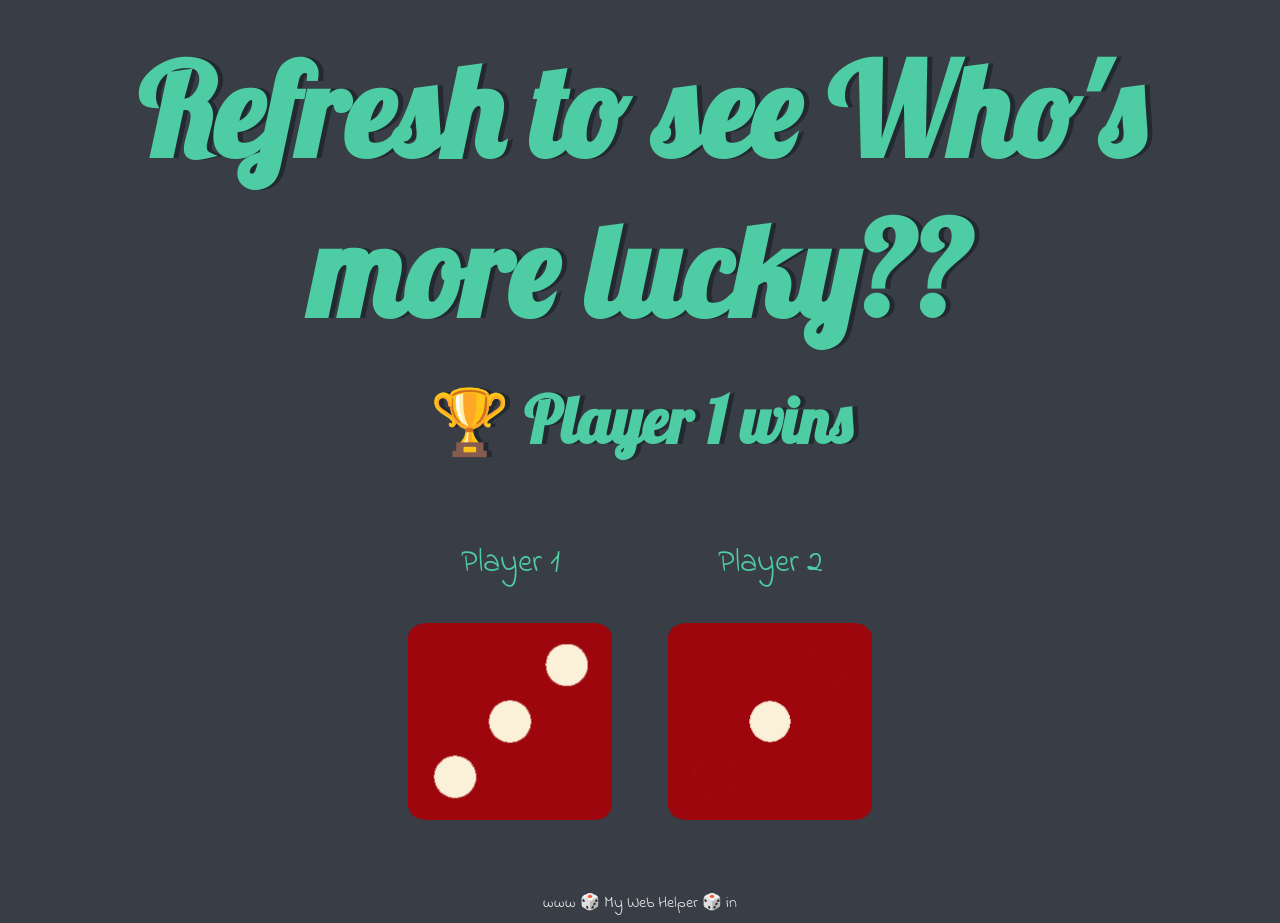
<file: index.html>
<!DOCTYPE html>
<html lang="en" dir="ltr">
  <head>
    <meta charset="utf-8">
    <title>Dicee</title>
    <link rel="stylesheet" href="styles.css">
    <link href="https://fonts.googleapis.com/css?family=Indie+Flower|Lobster" rel="stylesheet">

  </head>
  <body onload="">

    <div class="container-fluid">
      <div class="row">
        <div class="col col-lg-12 col-md-12 col-sm-12" style="text-align: center;">
          <h1>Refresh to see Who's more lucky??</h1>
          <h2></h2>

          <br>
    <div class="row">
      <div class="col-lg-6 col-md-6 col-sm-6 dice">
        <p>Player 1</p>
        <img class="img1" src="images/dice6.png" alt="">
      </div>

      <div class="col-lg-6 col-md-6 col-sm-6 dice">
        <p>Player 2</p>
        <img class="img2" src="images/dice6.png" alt="">
      </div>
    </div>

    </div>
        </div>
      </div>
    
    <script src="script.js"></script>


  </body>

  <footer>
    www 🎲 My Web Helper 🎲 in
  </footer>
</html>
</file>
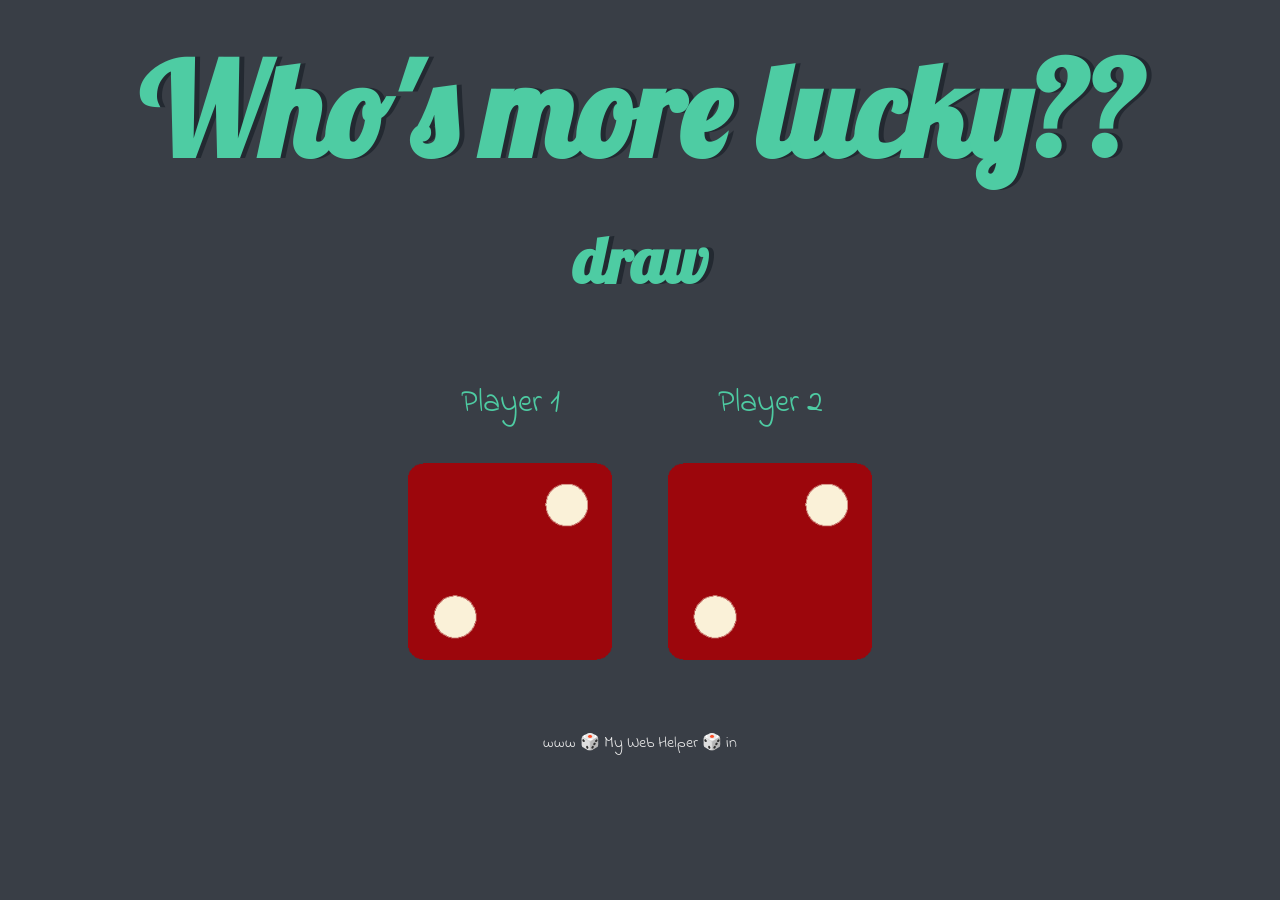
<file: dicee.html>
<!DOCTYPE html>
<html lang="en" dir="ltr">
  <head>
    <meta charset="utf-8">
    <title>Dicee</title>
    <link rel="stylesheet" href="styles.css">
    <link href="https://fonts.googleapis.com/css?family=Indie+Flower|Lobster" rel="stylesheet">

  </head>
  <body onload="">

    <div class="container-fluid">
      <div class="row">
        <div class="col col-lg-12 col-md-12 col-sm-12" style="text-align: center;">
          <h1>Who's more lucky??</h1>
          <h2></h2>

          <br>
    <div class="row">
      <div class="col-lg-6 col-md-6 col-sm-6 dice">
        <p>Player 1</p>
        <img class="img1" src="images/dice6.png" alt="">
      </div>

      <div class="col-lg-6 col-md-6 col-sm-6 dice">
        <p>Player 2</p>
        <img class="img2" src="images/dice6.png" alt="">
      </div>
    </div>

    </div>
        </div>
      </div>
    
    <script src="script.js"></script>


  </body>

  <footer>
    www 🎲 My Web Helper 🎲 in
  </footer>
</html>
</file>
<file: styles.css>
.dice {
  text-align: center;
  display: inline-block;

}

body {
  background-color: #393E46;
}

h1 {
  margin: 30px;
  font-family: 'Lobster', cursive;
  text-shadow: 5px 0 #232931;
  font-size: 8rem;
  color: #4ECCA3;
}
h2{
  margin: 30px;
  font-family: 'Lobster', cursive;
  text-shadow: 5px 0 #232931;
  font-size: 4rem;
  color: #4ECCA3;
}

p {
  font-size: 2rem;
  color: #4ECCA3;
  font-family: 'Indie Flower', cursive;
}

img {
  width: 80%;
}

footer {
  margin-top: 5%;
  color: #EEEEEE;
  text-align: center;
  font-family: 'Indie Flower', cursive;

}
</file>
